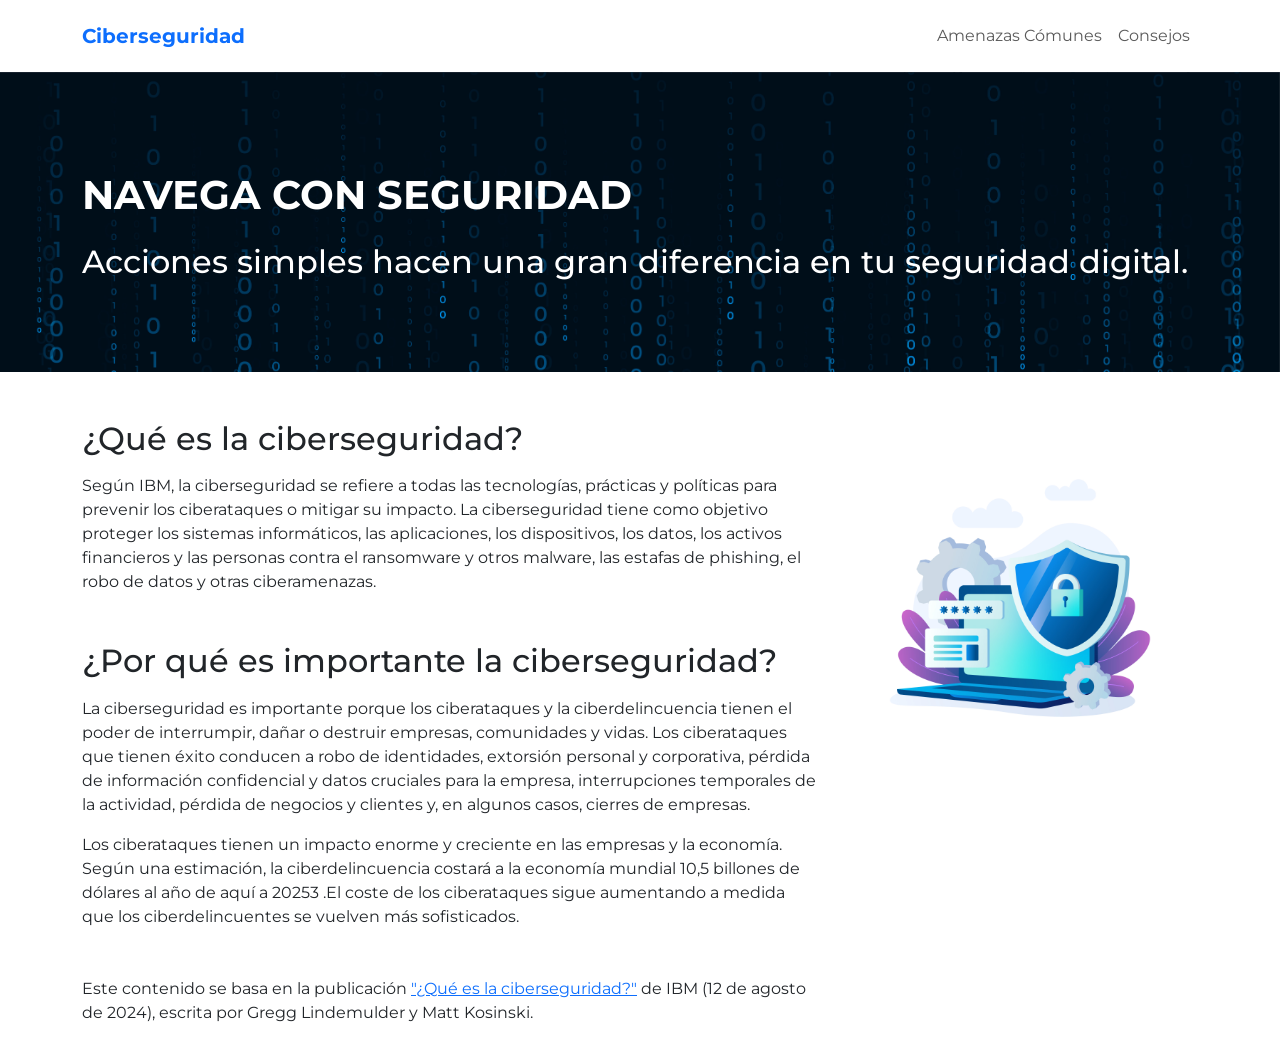
<file: index.html>
<!DOCTYPE html>
<html lang="es">
<head>
    <meta charset="UTF-8">
    <meta name="viewport" content="width=device-width, initial-scale=1.0">
    <title>Ciberseguridad</title>
    <!-- CDN: bootstrap -->
    <link href="https://cdn.jsdelivr.net/npm/bootstrap@5.3.7/dist/css/bootstrap.min.css" rel="stylesheet" integrity="sha384-LN+7fdVzj6u52u30Kp6M/trliBMCMKTyK833zpbD+pXdCLuTusPj697FH4R/5mcr" crossorigin="anonymous">
    <script src="https://cdn.jsdelivr.net/npm/bootstrap@5.3.7/dist/js/bootstrap.bundle.min.js" integrity="sha384-ndDqU0Gzau9qJ1lfW4pNLlhNTkCfHzAVBReH9diLvGRem5+R9g2FzA8ZGN954O5Q" crossorigin="anonymous"></script>
    <!-- CDN: google fonts - montserrat-->
    <link rel="preconnect" href="https://fonts.googleapis.com">
    <link rel="preconnect" href="https://fonts.gstatic.com" crossorigin>
    <link href="https://fonts.googleapis.com/css2?family=Montserrat:ital,wght@0,100..900;1,100..900&display=swap" rel="stylesheet">
    <!-- archivo CSS-->
    <link rel="stylesheet" href="style.css">
</head>
<body>
    <header>
        <!-- Barra de navegación -->
        <nav class="navbar navbar-expand-lg py-3">
            <div class="container">
                <a class="navbar-brand fw-bold text-primary" href="#">Ciberseguridad</a>
                <button class="navbar-toggler" type="button" data-bs-toggle="collapse" data-bs-target="#navbarNavAltMarkup" aria-controls="navbarNavAltMarkup" aria-expanded="false" aria-label="Toggle navigation">
                    <span class="navbar-toggler-icon"></span>
                </button>
                <div class="collapse navbar-collapse justify-content-end" id="navbarNavAltMarkup">
                    <div class="navbar-nav">
                        <a class="nav-link" href="amenazas.html">Amenazas Cómunes</a>
                        <a class="nav-link" href="consejos.html">Consejos</a>
                    </div>
                </div>
            </div>
        </nav>
        <!-- Hero: Imagen de portada -->
        <div class="hero">
            <div class="container">
                <div class="row align-items-center">
                    <div class="hero-info col text-white">
                        <h1 class="py-3"><strong>NAVEGA CON SEGURIDAD</strong></h1>
                        <h2>Acciones simples hacen una gran diferencia en tu seguridad digital.</h2>
                    </div>
                </div>
            </div>
        <div>
    </header>
    <main>
        <div class="container mt-5">
            <div class="row">
                <!-- Contenido: Texto informativo "Ciberseguridad"-->
                <div class="text-container col-12 col-md-8">
                    <h2>¿Qué es la ciberseguridad?</h2>
                    <p class="mt-3">Según IBM, la ciberseguridad se refiere a todas las tecnologías, prácticas y políticas para prevenir los ciberataques o mitigar su impacto. La ciberseguridad tiene como objetivo proteger los sistemas informáticos, las aplicaciones, los dispositivos, los datos, los activos financieros y las personas contra el ransomware y otros malware, las estafas de phishing, el robo de datos y otras ciberamenazas.</p>
                    <h2 class="mt-5">¿Por qué es importante la ciberseguridad?</h2>
                    <p class="mt-3">La ciberseguridad es importante porque los ciberataques y la ciberdelincuencia tienen el poder de interrumpir, dañar o destruir empresas, comunidades y vidas. Los ciberataques que tienen éxito conducen a robo de identidades, extorsión personal y corporativa, pérdida de información confidencial y datos cruciales para la empresa, interrupciones temporales de la actividad, pérdida de negocios y clientes y, en algunos casos, cierres de empresas.</p>
                    <p>Los ciberataques tienen un impacto enorme y creciente en las empresas y la economía. Según una estimación, la ciberdelincuencia costará a la economía mundial 10,5 billones de dólares al año de aquí a 20253 .El coste de los ciberataques sigue aumentando a medida que los ciberdelincuentes se vuelven más sofisticados.</p>
                    <p class="mt-5">Este contenido se basa en la publicación <a href="https://www.ibm.com/es-es/topics/cybersecurity" target="_blank">"¿Qué es la ciberseguridad?"</a> de IBM (12 de agosto de 2024), escrita por Gregg Lindemulder y Matt Kosinski.</p>
                </div>
                <!-- Contenido: Imagen referencial-->
                <div class="img-container col-12 col-md-4">
                    <img src="img/ciberseguridad.jpg" alt="ciberseguridad">
                </div>
            </div>
        </div>
    </main>
        
</body>
</html>
</file>
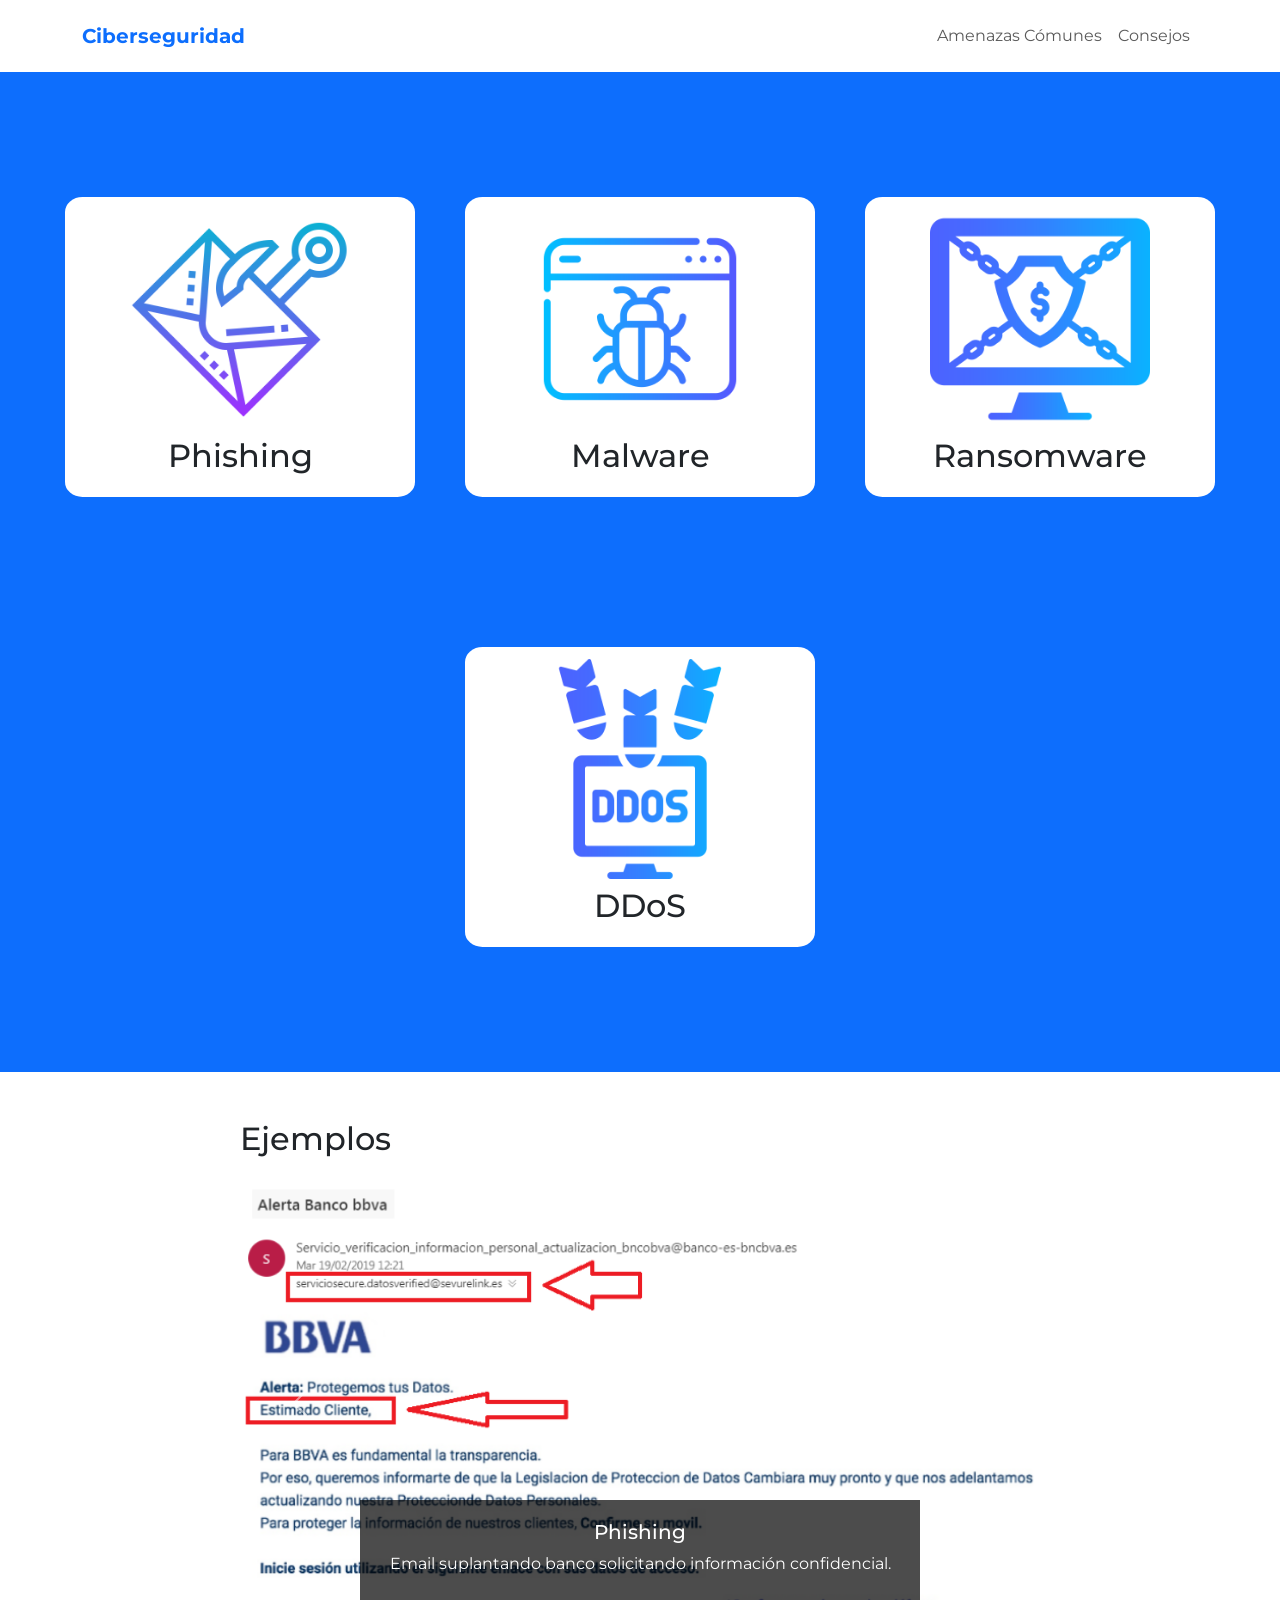
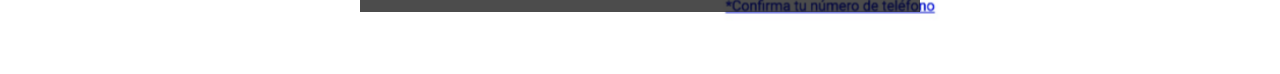
<file: amenazas.html>
<!DOCTYPE html>
<html lang="es">
<head>
    <meta charset="UTF-8">
    <meta name="viewport" content="width=device-width, initial-scale=1.0">
    <title>Ciberseguridad</title>
    <!-- CDN: jQuery -->
    <script src="https://code.jquery.com/jquery-3.7.1.min.js" integrity="sha256-/JqT3SQfawRcv/BIHPThkBvs0OEvtFFmqPF/lYI/Cxo=" crossorigin="anonymous"></script>
    <!-- CDN: bootstrap -->
    <link href="https://cdn.jsdelivr.net/npm/bootstrap@5.3.7/dist/css/bootstrap.min.css" rel="stylesheet" integrity="sha384-LN+7fdVzj6u52u30Kp6M/trliBMCMKTyK833zpbD+pXdCLuTusPj697FH4R/5mcr" crossorigin="anonymous">
    <script src="https://cdn.jsdelivr.net/npm/bootstrap@5.3.7/dist/js/bootstrap.bundle.min.js" integrity="sha384-ndDqU0Gzau9qJ1lfW4pNLlhNTkCfHzAVBReH9diLvGRem5+R9g2FzA8ZGN954O5Q" crossorigin="anonymous"></script>
    <!-- CDN: google fonts - montserrat-->
    <link rel="preconnect" href="https://fonts.googleapis.com">
    <link rel="preconnect" href="https://fonts.gstatic.com" crossorigin>
    <link href="https://fonts.googleapis.com/css2?family=Montserrat:ital,wght@0,100..900;1,100..900&display=swap" rel="stylesheet">
    <!-- archivo CSS-->
    <link rel="stylesheet" href="style.css">
</head>
<body>
    <header>
        <!-- Barra de navegación -->
        <nav class="navbar navbar-expand-lg py-3">
            <div class="container">
                <a class="navbar-brand fw-bold text-primary" href="index.html">Ciberseguridad</a>
                <button class="navbar-toggler" type="button" data-bs-toggle="collapse" data-bs-target="#navbarNavAltMarkup" aria-controls="navbarNavAltMarkup" aria-expanded="false" aria-label="Toggle navigation">
                    <span class="navbar-toggler-icon"></span>
                </button>
                <div class="collapse navbar-collapse justify-content-end" id="navbarNavAltMarkup">
                    <div class="navbar-nav">
                        <a class="nav-link" href="amenazas.html">Amenazas Cómunes</a>
                        <a class="nav-link" href="consejos.html">Consejos</a>
                    </div>
                </div>
            </div>
        </nav>
    </header>
    <main>
        <section class="amenaza bg-primary">
            <div class="amenaza-container">
                <div class="amenaza-card">
                    <div class="amenaza-img">
                        <img src="img/phishing.png" alt="phishing">
                    </div>
                    <div class="amenaza-content">
                        <h2>Phishing</h2>
                        <p>Los ataques de phishing son mensajes de correo electrónico, texto o voz que engañan a los usuarios para que descarguen malware, compartan información confidencial o envíen fondos a las personas equivocadas.</p>
                    </div>
                </div>
                <div class="amenaza-card">
                    <div class="amenaza-img">
                        <img src="img/malware.png" alt="malware">
                    </div>
                    <div class="amenaza-content">
                        <h2>Malware</h2>
                        <p>El malware, abreviatura de "software malicioso", es cualquier código de software o programa informático que se escribe de manera intencionada para dañar un sistema informático o a sus usuarios. Casi todos los ciberataques modernos implican algún tipo de malware.</p>
                    </div>
                </div>
                <div class="amenaza-card">
                    <div class="amenaza-img">
                        <img src="img/ransomware.png" alt="ransomware">
                    </div>
                    <div class="amenaza-content">
                        <h2>Ransomware</h2>
                        <p>El ransomware es un tipo de malware que encripta los datos o el dispositivo de una víctima y amenaza con mantenerlos encriptados, o algo peor, a menos que la víctima pague un rescate al atacante.</p>
                    </div>
                </div>
                <div class="amenaza-card">
                    <div class="amenaza-img">
                        <img src="img/ddos.png" alt="DDoS">
                    </div>
                    <div class="amenaza-content">
                        <h2>DDoS</h2>
                        <p>Un ataque DDoS intenta colapsar un servidor, un sitio web o una red sobrecargándolos de tráfico, normalmente procedente de una botnet, una red de sistemas distribuidos que secuestra mediante el uso de malware y operaciones remotas controladas.</p>
                    </div>
                </div>    
            </div>
        </section>
        <section class="ejemplos">
            <h2 class="mt-5 mb-3">Ejemplos</h2>
            <div class="carrusel">

                <div id="carouselExampleAutoplaying" class="carousel slide" data-bs-ride="carousel">
                    <div class="carousel-inner">
                        <div class="carousel-item active">
                            <img src="img/phishing_example.png" class="d-block w-100" alt="...">
                            <div class="carousel-caption d-none d-md-block">
                                <h5>Phishing</h5>
                                <p>Email suplantando banco solicitando información confidencial.</p>
                            </div>
                        </div>
                        <div class="carousel-item">
                            <img src="img/malware_example.webp" class="d-block w-100" alt="...">
                            <div class="carousel-caption d-none d-md-block">
                                <h5>Malware</h5>
                                <p>Email suplantando ente fiscal solicitando descargar contenido desconocido.</p>
                            </div>
                        </div>
                        <div class="carousel-item">
                            <img src="img/ransomware_example.png" class="d-block w-100" alt="...">
                            <div class="carousel-caption d-none d-md-block">
                                <h5>Ransomware</h5>
                                <p>Mensaje que muestra que los archivos fueron encriptados.</p>
                            </div>
                        </div>
                        <div class="carousel-item">
                            <img src="img/ddos_example.png" class="d-block w-100" alt="...">
                            <div class="carousel-caption d-none d-md-block">
                                <h5>Ataque DDoS</h5>
                                <p>Diagrama de arquitectura para realizar ataques DDoS.</p>
                            </div>
                        </div>
                    </div>
                    <button class="carousel-control-prev" type="button" data-bs-target="#carouselExampleAutoplaying" data-bs-slide="prev">
                        <span class="carousel-control-prev-icon" aria-hidden="true"></span>
                        <span class="visually-hidden">Previous</span>
                    </button>
                    <button class="carousel-control-next" type="button" data-bs-target="#carouselExampleAutoplaying" data-bs-slide="next">
                        <span class="carousel-control-next-icon" aria-hidden="true"></span>
                        <span class="visually-hidden">Next</span>
                    </button>
                </div>
            </div>
        </section>
    </main>
    <script src="scripts.js"></script>    
</body>
</file>
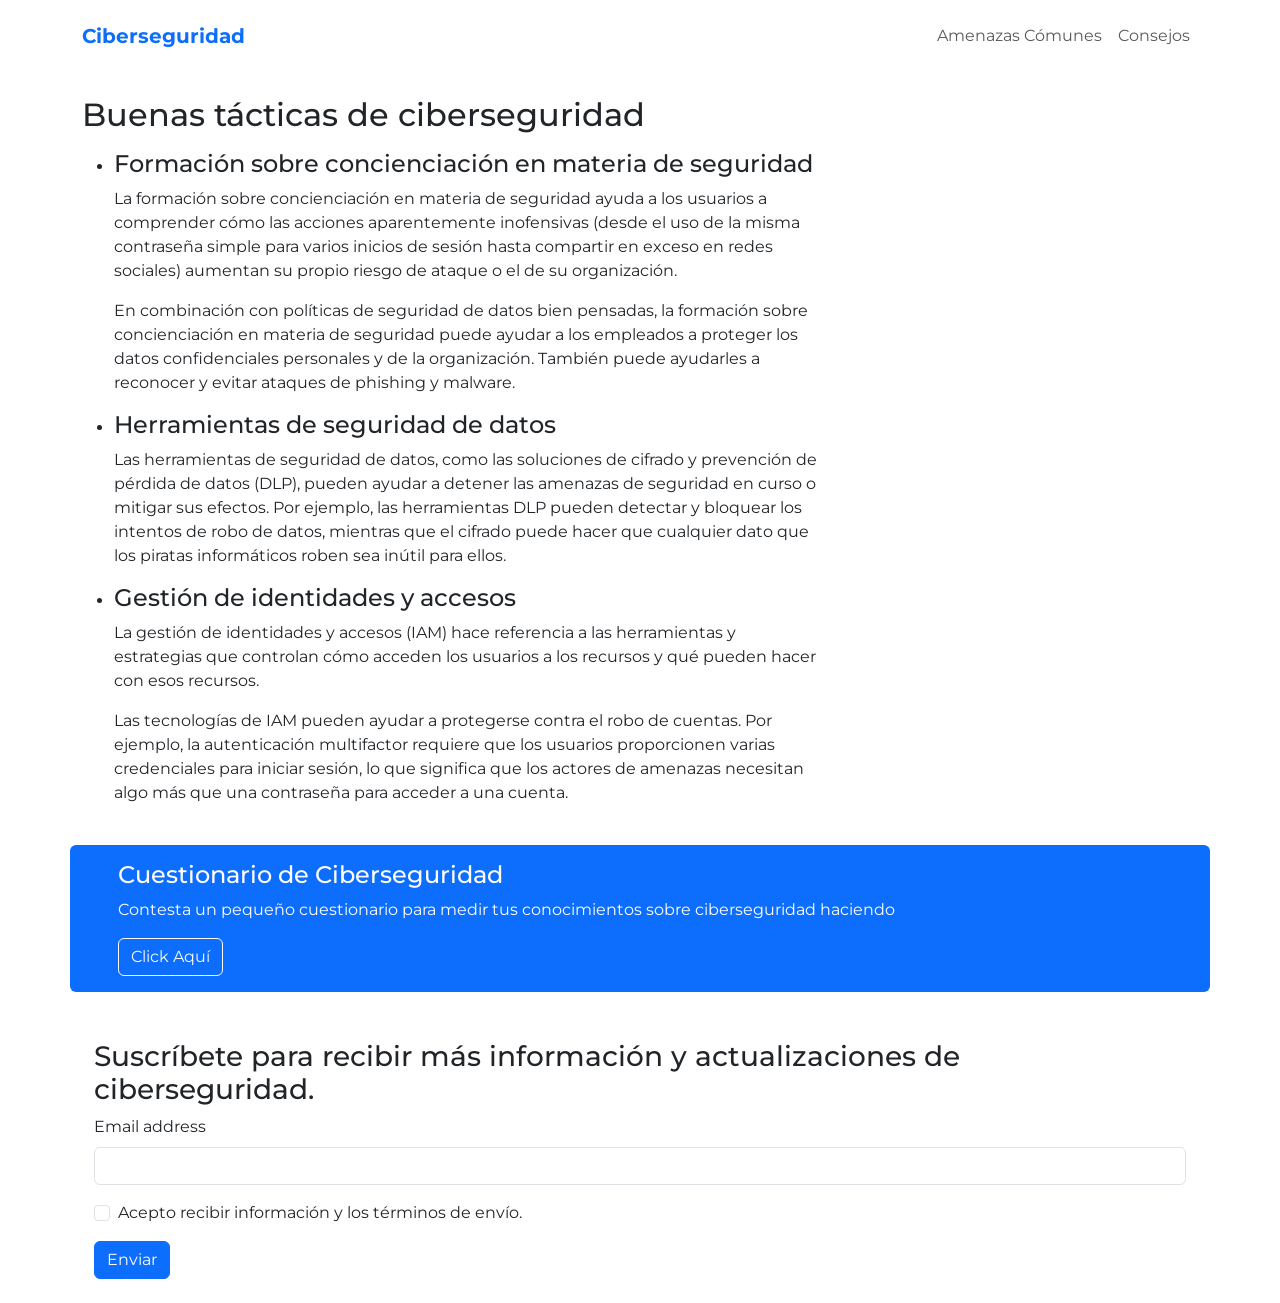
<file: consejos.html>
<!DOCTYPE html>
<html lang="es">
<head>
    <meta charset="UTF-8">
    <meta name="viewport" content="width=device-width, initial-scale=1.0">
    <title>Ciberseguridad</title>
    <!-- CDN: jQuery-->
    <script src="https://code.jquery.com/jquery-3.7.1.min.js" integrity="sha256-/JqT3SQfawRcv/BIHPThkBvs0OEvtFFmqPF/lYI/Cxo=" crossorigin="anonymous"></script>
    <!-- CDN: bootstrap -->
    <link href="https://cdn.jsdelivr.net/npm/bootstrap@5.3.7/dist/css/bootstrap.min.css" rel="stylesheet" integrity="sha384-LN+7fdVzj6u52u30Kp6M/trliBMCMKTyK833zpbD+pXdCLuTusPj697FH4R/5mcr" crossorigin="anonymous">
    <script src="https://cdn.jsdelivr.net/npm/bootstrap@5.3.7/dist/js/bootstrap.bundle.min.js" integrity="sha384-ndDqU0Gzau9qJ1lfW4pNLlhNTkCfHzAVBReH9diLvGRem5+R9g2FzA8ZGN954O5Q" crossorigin="anonymous"></script>
    <!-- CDN: google fonts - montserrat-->
    <link rel="preconnect" href="https://fonts.googleapis.com">
    <link rel="preconnect" href="https://fonts.gstatic.com" crossorigin>
    <link href="https://fonts.googleapis.com/css2?family=Montserrat:ital,wght@0,100..900;1,100..900&display=swap" rel="stylesheet">
    <!-- archivo CSS-->
    <link rel="stylesheet" href="style.css">
</head>
<body>
    <header>
        <!-- Barra de navegación -->
        <nav class="navbar navbar-expand-lg py-3">
            <div class="container">
                <a class="navbar-brand fw-bold text-primary" href="index.html">Ciberseguridad</a>
                <button class="navbar-toggler" type="button" data-bs-toggle="collapse" data-bs-target="#navbarNavAltMarkup" aria-controls="navbarNavAltMarkup" aria-expanded="false" aria-label="Toggle navigation">
                    <span class="navbar-toggler-icon"></span>
                </button>
                <div class="collapse navbar-collapse justify-content-end" id="navbarNavAltMarkup">
                    <div class="navbar-nav">
                        <a class="nav-link" href="amenazas.html">Amenazas Cómunes</a>
                        <a class="nav-link" href="consejos.html">Consejos</a>
                    </div>
                </div>
            </div>
        </nav>
    </header>
    <main>
        <!-- Contenido: Consejos y buenas prácticas para ciberseguridad -->
        <section id="consejos" class="container">
            <div class="row">
                <div class="col-12 col-md-8">

                    <h2 class="mt-4">Buenas tácticas de ciberseguridad</h2>
                    <ul>
                        <li>
                            <h4 class="mt-3">Formación sobre concienciación en materia de seguridad</h4>
                            <p>La formación sobre concienciación en materia de seguridad ayuda a los usuarios a comprender cómo las acciones aparentemente inofensivas (desde el uso de la misma contraseña simple para varios inicios de sesión hasta compartir en exceso en redes sociales) aumentan su propio riesgo de ataque o el de su organización.</p>
                            
                            <p>En combinación con políticas de seguridad de datos bien pensadas, la formación sobre concienciación en materia de seguridad puede ayudar a los empleados a proteger los datos confidenciales personales y de la organización. También puede ayudarles a reconocer y evitar ataques de phishing y malware.</p>
                        </li>
                        <li>
                            <h4 class="mt-3">Herramientas de seguridad de datos</h4>
                            <p>Las herramientas de seguridad de datos, como las soluciones de cifrado y prevención de pérdida de datos (DLP), pueden ayudar a detener las amenazas de seguridad en curso o mitigar sus efectos. Por ejemplo, las herramientas DLP pueden detectar y bloquear los intentos de robo de datos, mientras que el cifrado puede hacer que cualquier dato que los piratas informáticos roben sea inútil para ellos.</p>
                            
                        </li>
                        <li>
                            <h4 class="mt-3">Gestión de identidades y accesos</h4>
                            <p>La gestión de identidades y accesos (IAM) hace referencia a las herramientas y estrategias que controlan cómo acceden los usuarios a los recursos y qué pueden hacer con esos recursos.</p>
                            
                            <p>Las tecnologías de IAM pueden ayudar a protegerse contra el robo de cuentas. Por ejemplo, la autenticación multifactor requiere que los usuarios proporcionen varias credenciales para iniciar sesión, lo que significa que los actores de amenazas necesitan algo más que una contraseña para acceder a una cuenta.</p>
                        </li>   
                    </ul>
                </div>
            </div>      
        </section>
        <!-- Contenido: Cuestionario de ciberseguridad -->
        <section id="test" class="container bg-primary mt-4 text-white px-5 py-3 rounded">
            <h4>Cuestionario de Ciberseguridad</h4>
            <p>Contesta un pequeño cuestionario para medir tus conocimientos sobre ciberseguridad haciendo</p> 
            <div>
                <button type="button" id="test-btn" class="btn btn-outline-light">Click Aquí</button>
            </div>
        </section>
        <!-- Contenido: Formulario para suscribción para información adicional -->
        <section id="formulario-info" class="container mt-4 p-4">
            <h3>Suscríbete para recibir más información y actualizaciones de ciberseguridad.</h3>
            <form id="formulario">
                <div class="mb-3">
                  <label for="InputEmail" class="form-label">Email address</label>
                  <input type="email" class="form-control" id="InputEmail">
                </div>
                <div class="mb-3 form-check">
                  <input type="checkbox" class="form-check-input" id="Check">
                  <label class="form-check-label" for="Check">Acepto recibir información y los términos de envío.</label>
                </div>
                <button type="submit" class="btn btn-primary">Enviar</button>
            </form>
        </section>
        <!-- Modal: Cuestionario -->
        <section id="form-modal">
            <div class="modal-card">
                <span class="close">x</span>
                <h4>Cuestionario ciberseguridad</h4>
                <form id="test-form" action="#" method="post">
                    <div class="mt-3" id="pregunta 1">
                        <p><strong>¿Cuál es el riesgo principal de utilizar la misma constraseña en varios servicios?</strong></p>
                        <div>
                            <input type="radio" name="pregunta1" value="respuesta1" id="respuesta11">
                            <label for="respuesta11">Solo el riesgo de olvidar la contraseña</label>
                        </div>
                        <div>
                            <input type="radio" name="pregunta1" value="respuesta2" id="respuesta12">
                            <label for="respuesta12">Que al comprometer una cuenta, todas las demás queden expuestas</label>
                        </div>
                        <div>
                            <input type="radio" name="pregunta1" value="respuesta3" id="respuesta13">
                            <label for="respuesta13">Que el sistema bloquee todas las cuentas</label>
                        </div>
                        <div>
                            <input type="radio" name="pregunta1" value="respuesta4" id="respuesta14">
                            <label for="respuesta14">Que se pierdan los datos almacenados</label>
                        </div>
                    </div>
                    <div class="mt-3" id="pregunta 2">
                        <p><strong>¿Cuál es una forma efectiva de verificar si un correo electrónico sospechoso es legítimo?</strong></p>
                        <div>
                            <input type="radio" name="pregunta2" value="respuesta1" id="respuesta21">
                            <label for="respuesta21">Responder pidiendo más información</label>
                        </div>
                        <div>
                            <input type="radio" name="pregunta2" value="respuesta2" id="respuesta22">
                            <label for="respuesta22">Hacer clic en el enlace y revisar si funciona</label>
                        </div>
                        <div>
                            <input type="radio" name="pregunta2" value="respuesta3" id="respuesta23">
                            <label for="respuesta23">Revisar el dominio del remitente y no interactuar si parece falso</label>
                        </div>
                        <div>
                            <input type="radio" name="pregunta2" value="respuesta4" id="respuesta24">
                            <label for="respuesta24">Reenviarlo a tus contactos para ver si alguien más lo recibió</label>
                        </div>
                    </div>
                    <div class="mt-3"id="pregunta 3">
                        <p><strong>¿Qué es la autenticación en dos pasos (2FA)?</strong></p>
                        <div>
                            <input type="radio" name="pregunta3" value="respuesta1" id="respuesta31">
                            <label for="respuesta31">Usar dos contraseñas diferentes para una misma cuenta</label>
                        </div>
                        <div>
                            <input type="radio" name="pregunta3" value="respuesta2" id="respuesta32">
                            <label for="respuesta32">Usar una contraseña seguida de una pregunta secreta</label>
                        </div>
                        <div>
                            <input type="radio" name="pregunta3" value="respuesta3" id="respuesta33">
                            <label for="respuesta33">Verificar tu identidad con dos métodos distintos, como contraseña + código en el celular</label>
                        </div>
                        <div>
                            <input type="radio" name="pregunta3" value="respuesta4" id="respuesta34">
                            <label for="respuesta34">Iniciar sesión desde dos dispositivos distintos al mismo tiempo</label>
                        </div>
                    </div>
                    <div class="mt-3"id="pregunta 4">
                        <p><strong>¿Qué hace un ransomware cuando infecta un dispositivo?</strong></p>
                        <div>
                            <input type="radio" name="pregunta4" value="respuesta1" id="respuesta41">
                            <label for="respuesta41">Roba las contraseñas del navegador</label>
                        </div>
                        <div>
                            <input type="radio" name="pregunta4" value="respuesta2" id="respuesta42">
                            <label for="respuesta42">Borra automáticamente todos los archivos del sistema</label>
                        </div>
                        <div>
                            <input type="radio" name="pregunta4" value="respuesta3" id="respuesta43">
                            <label for="respuesta43">Monitorea el uso del teclado</label>
                        </div>
                        <div>
                            <input type="radio" name="pregunta4" value="respuesta4" id="respuesta44">
                            <label for="respuesta44">Cifra los archivos y exige un pago para recuperarlos</label>
                        </div>
                    </div>
                    <div class="mt-4">
                        <button type="submit" class="btn btn-primary">Completar</button>
                    </div>
                </div>
            </form>
        </section>
        <!-- Modal: Mensaje con resultados-->
        <section id="test-msg">
            <div class="test-card">
                <span class="close">x</span>
                <span id="msg"></span>
            </div>
        </section>
    </main>
    <script src="scripts.js"></script>
</body>
</file>
<file: style.css>
.hero {
    background-image: url('img/hero.jpg');
    background-size: cover;
    width: 100%;
}
.hero .row {
    height: 300px;
}

body {
    font-family: "Montserrat", sans-serif;
    font-optical-sizing: auto;
    font-weight: 400;
    font-style: normal;
}

.img-container img{
    width: 100%;
}

.amenaza {
    display: flex;
    justify-content: center;
    align-items: center;
    height: auto;
}
.amenaza-container {
    position: relative;
    display: flex;
    justify-content: center;
    align-items: center;
    flex-wrap: wrap;
    gap: 100px 50px;
    padding: 100px 50px;
}
@media(min-width: 1670px) {
    .amenaza-container {
        height: 700px;
    }
}
@media(min-width: 865px) {
    .amenaza-container {
        height: 1000px;
    }
}

.amenaza-card {
    position: relative;
    display: flex;
    justify-content: center;
    align-items: flex-start;
    width: 350px;
    height: 300px;
    background-color: #fff;
    border-radius: 5%;
    transition: 0.3s ;
}


.amenaza-card:hover {
    height: 450px;
}
.amenaza-img {
    display: flex;
    justify-content: center;
    position: absolute;
    top: 12px;
    width: 300px;
    height: 220px;
    background: #fff;
    border-radius: 5%;
    transition: 0.3s;
}
.amenaza-card:hover .amenaza-img {
    top: -32px;
    scale: 60%;
}
.amenaza-img img {
    width: auto;
    height: 100%;
    margin: 0 auto;
    object-fit: cover;
}
.amenaza-content {
    position: absolute;
    top: 240px;
    width: 100%;
    padding: 0 30px;
    height: 38px;
    overflow: hidden;
    text-align: center;
    transition: 0.3s;
}
.amenaza-card:hover .amenaza-content {
    height: 260px;
    top: 155px;
}

.ejemplos {
    max-width: 800px;
    margin: 0 auto;
}
.ejemplos .carrusel {
    height: 500px;
    overflow: hidden;
} 
.ejemplos img {
    object-fit: cover;
}

.carousel-caption {
    background-color: rgba(0, 0, 0, 70%);
}
#form-modal, #test-msg {
    display: none;
    position: absolute;
    z-index: 1;
    width: 100%;
    height: 100%;
    top: 0;
    left: 0;
    background-color: rgba(0, 0, 0, .8);
}
.modal-card, .test-card{
    position: relative;
    background-color: #fff;
    max-width: 900px;
    padding: 50px;
    border-radius: 15px;
    margin: 0 auto;
}
.close {
    position: absolute;
    top: 0px;
    right: 15px;
    color: #333;
    font-size: 35px;
    cursor: pointer;
    transition: 0.2s;
}
.close:hover {
    scale: 1.2;
}
</file>
